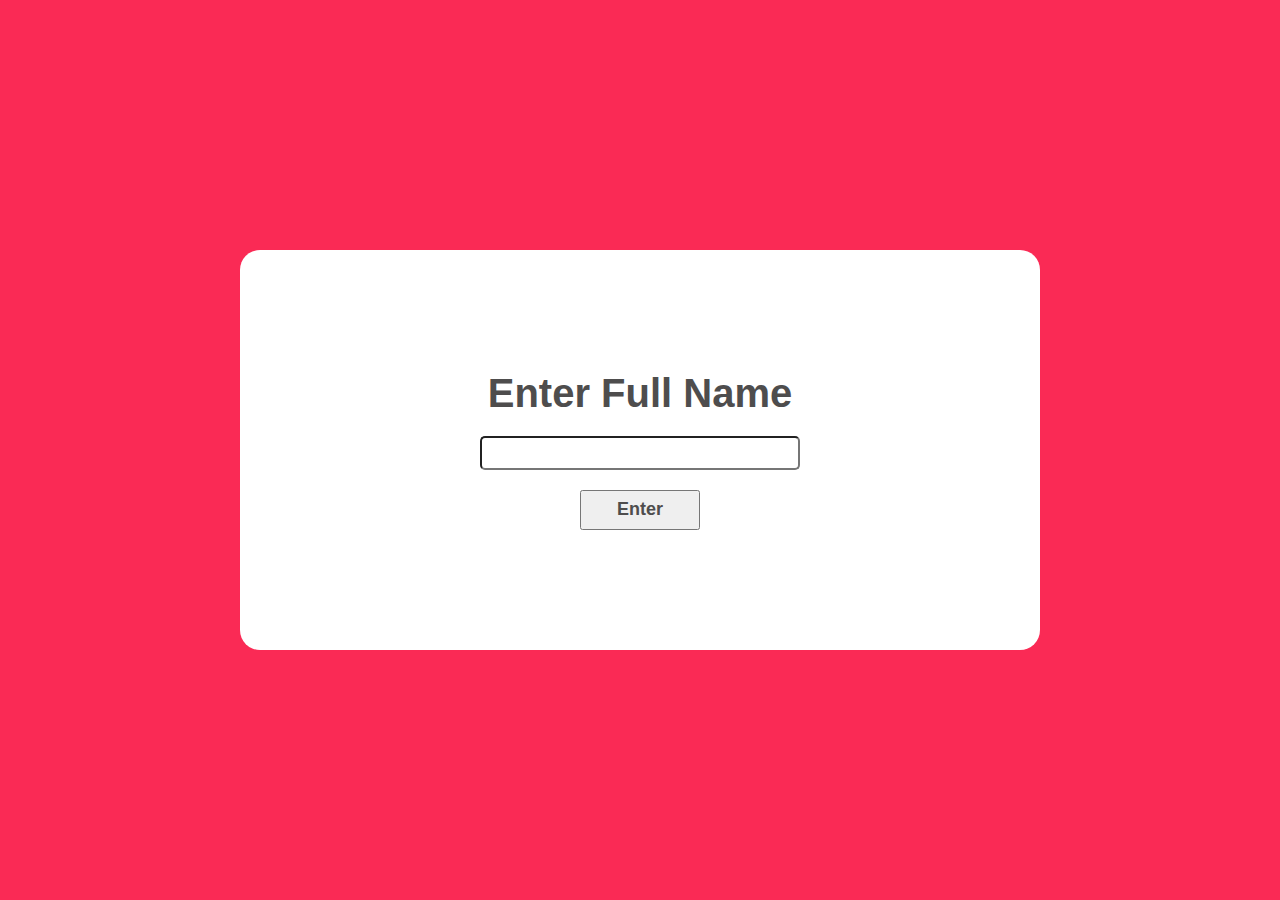
<file: index.html>
<!DOCTYPE html>
<html lang="en">
<head>
    <meta charset="UTF-8">
    <meta name="viewport" content="width=device-width, initial-scale=1.0">
    <title>Log in</title>
    <link rel="stylesheet" href="styles.css">
    <script src="login.js"></script>
</head>
<body class="main">
    <div class="login">
        <div>Enter Full Name</div>
        <input type="text" id="passwordInput">
        <button class="logbut" id="loginButton">Enter</button>
    </div>
</body>
</html>
</file>
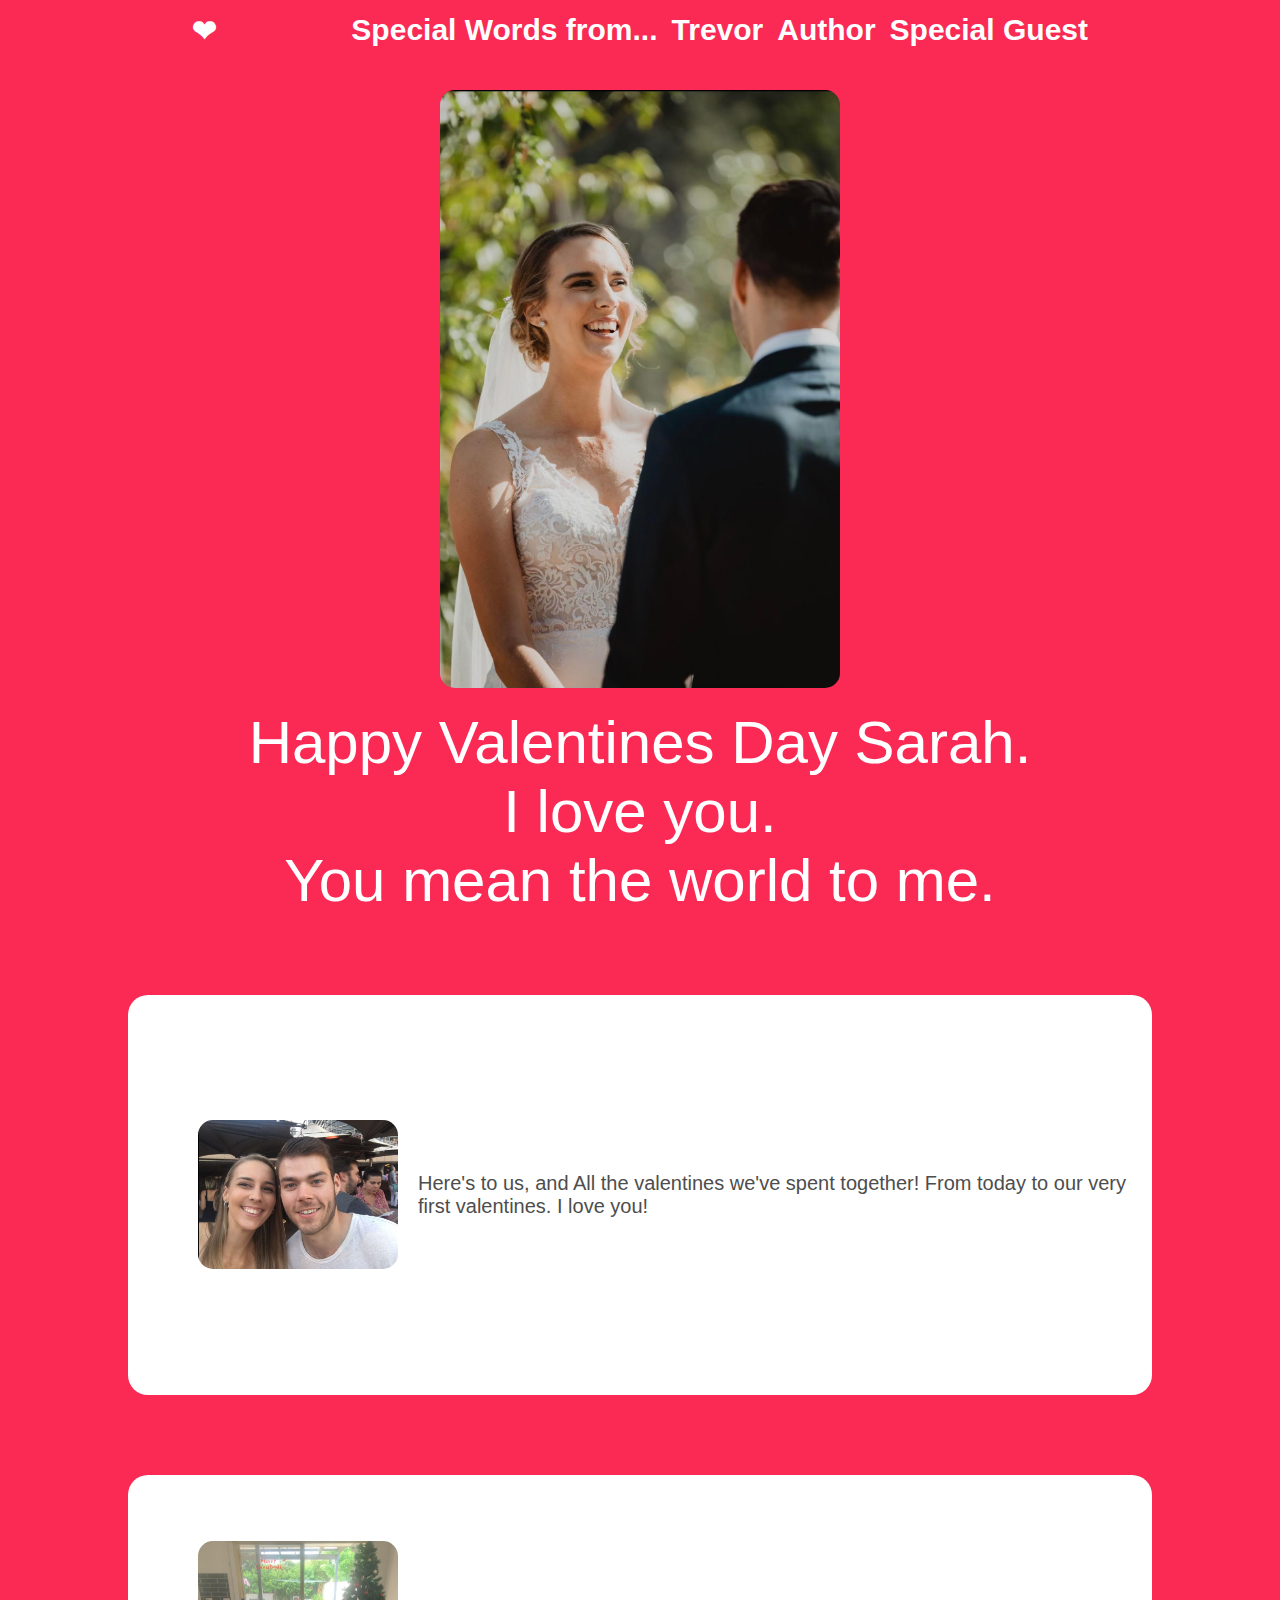
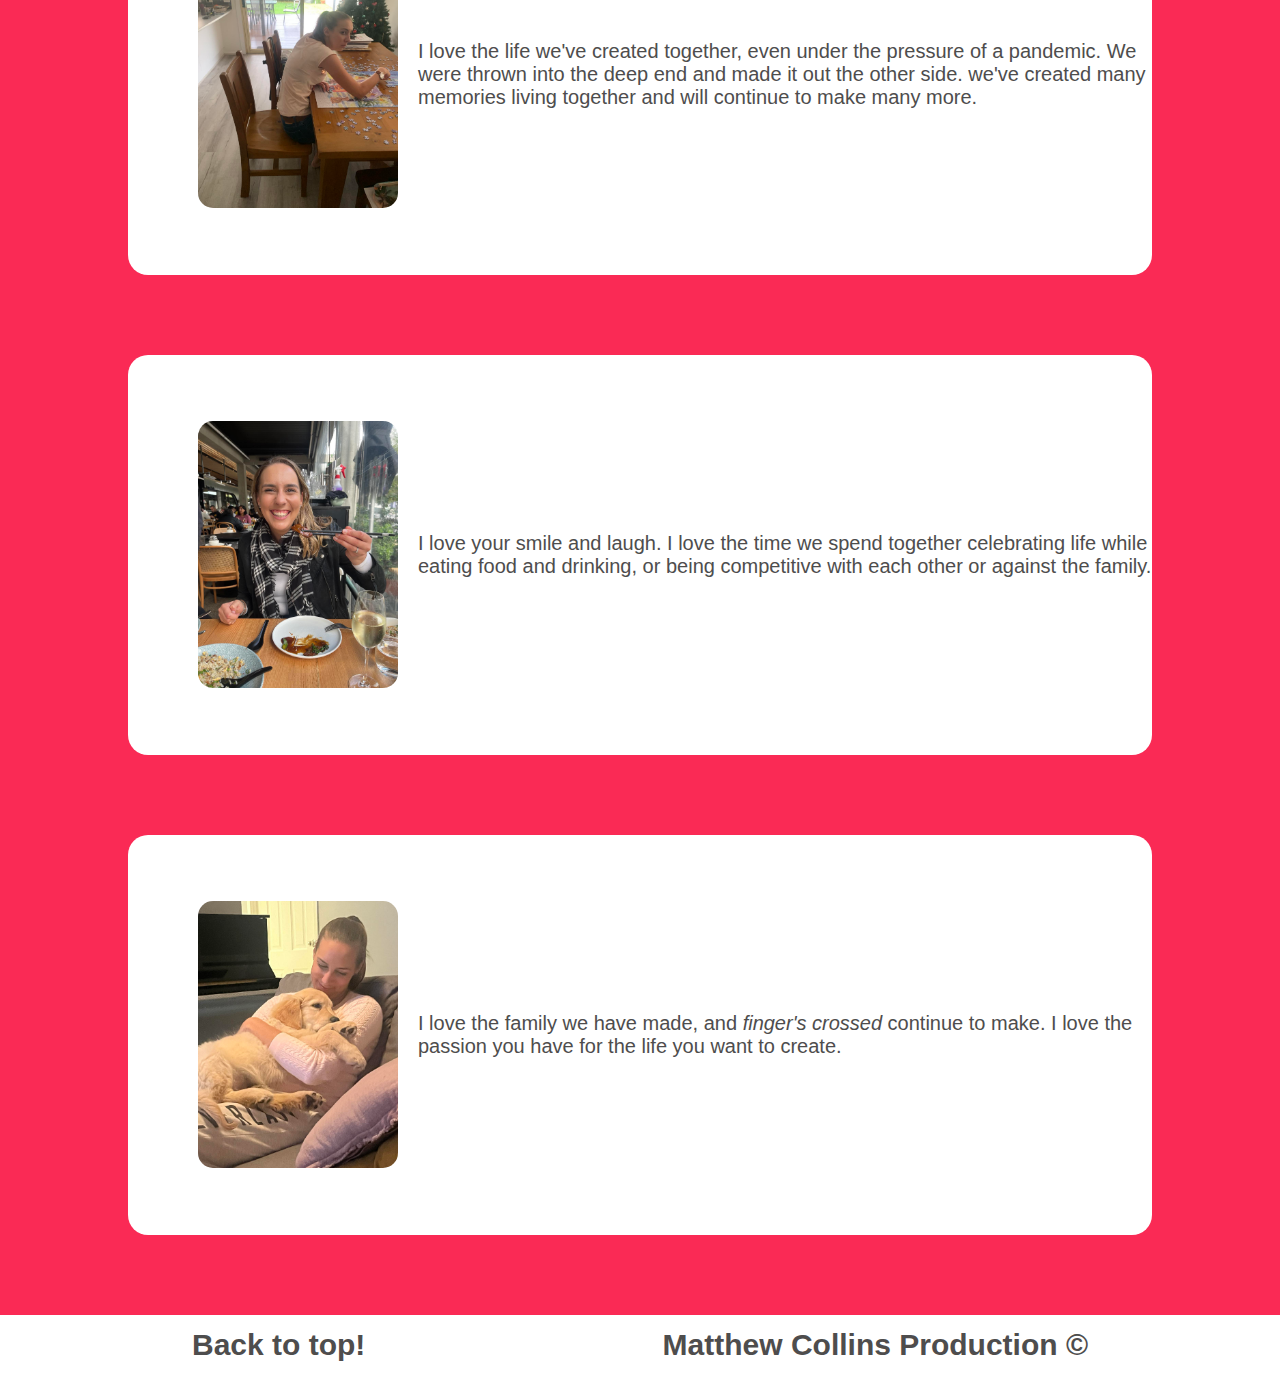
<file: main.html>
<!DOCTYPE html>
<html lang="en">
<head>
    <meta charset="UTF-8">
    <meta name="viewport" content="width=device-width, initial-scale=1.0">
    <title>Valentines</title>
    <link rel="stylesheet" href="styles.css">
    <script src="main.js"></script>
</head>
<body>
    <div class="header">
        <ul class="left">
            <li>❤</li>
        </ul>
        <ul class="right">
            <li>Special Words from...</li>
            <li><a href="./trevor.html">Trevor</a></li>
            <li><a href="./matt.html">Author</a></li>
            <li><a href="./taytay.html">Special Guest</a></li>
        </ul>
    </div>
    <div class="intro">
        <img src="./images/wedding.jpg" alt="Us" class="introimg">
        <p>Happy Valentines Day Sarah. <br> I love you. <br> You mean the world to me.</p>
    </div>    
    <div class="blurb">
        <img src="./images/valentines.jpg" alt="First Valentines" class="image">
        <div class="cardinfo">Here's to us, and All the valentines we've spent together! From today to our very first valentines. I love you!</div>
    </div>
    <div class="blurb">
        <img src="./images/xmas.jpg" alt="First Christmas" class="image">
        <div class="cardinfo">I love the life we've created together, even under the pressure of a pandemic. We were thrown into the deep end and made it out the other side.
            we've created many memories living together and will continue to make many more.
        </div>
    </div>
    <div class="blurb">
        <img src="./images/dinner.jpg" alt="Events" class="image">
        <div class="cardinfo">I love your smile and laugh. I love the time we spend together celebrating life while eating food and drinking,
            or being competitive with each other or against the family.
        </div>
    </div>
    <div class="blurb">
        <img src="./images/trevorlap.jpg" alt="Our Baby" class="image">
        <div class="cardinfo">I love the family we have made, and <i>finger's crossed</i> continue to make. I love the passion you have for the life you want to create.</div>
    </div>

    <div class="footer">
        <p id="backToTop" class="clickable">Back to top!</p>
        <p>Matthew Collins Production ©</p>
    </div>

</body>
</html>
</file>
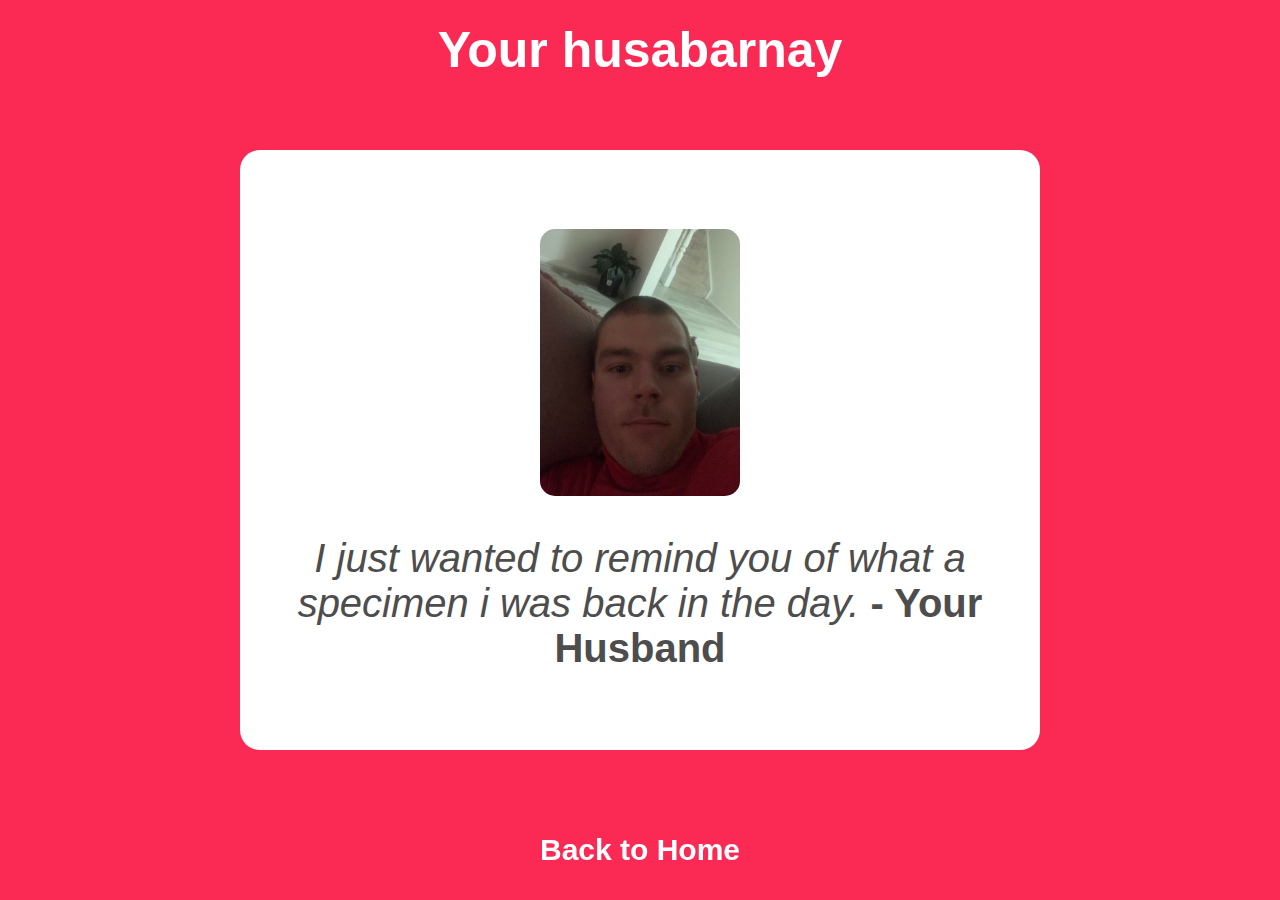
<file: matt.html>
<!DOCTYPE html>
<html lang="en">
<head>
    <meta charset="UTF-8">
    <meta name="viewport" content="width=device-width, initial-scale=1.0">
    <title>Husband</title>
    <link rel="stylesheet" href="styles.css">
    <script src="homepage.js"></script>
</head>


<body class="main">
    <div class="guestheader">Your husabarnay</div>
    <div class="guests">
        <img src="./images/matt.jpg" alt="Matthew" class="imageguest">
        <p><i>I just wanted to remind you of what a specimen i was back in the day.</i> - Your Husband</p>
    </div>
    <div class="guestfooter">
        <p class="clickable" id="backTop">Back to Home</p>
    </div>
</body>
</html>
</file>
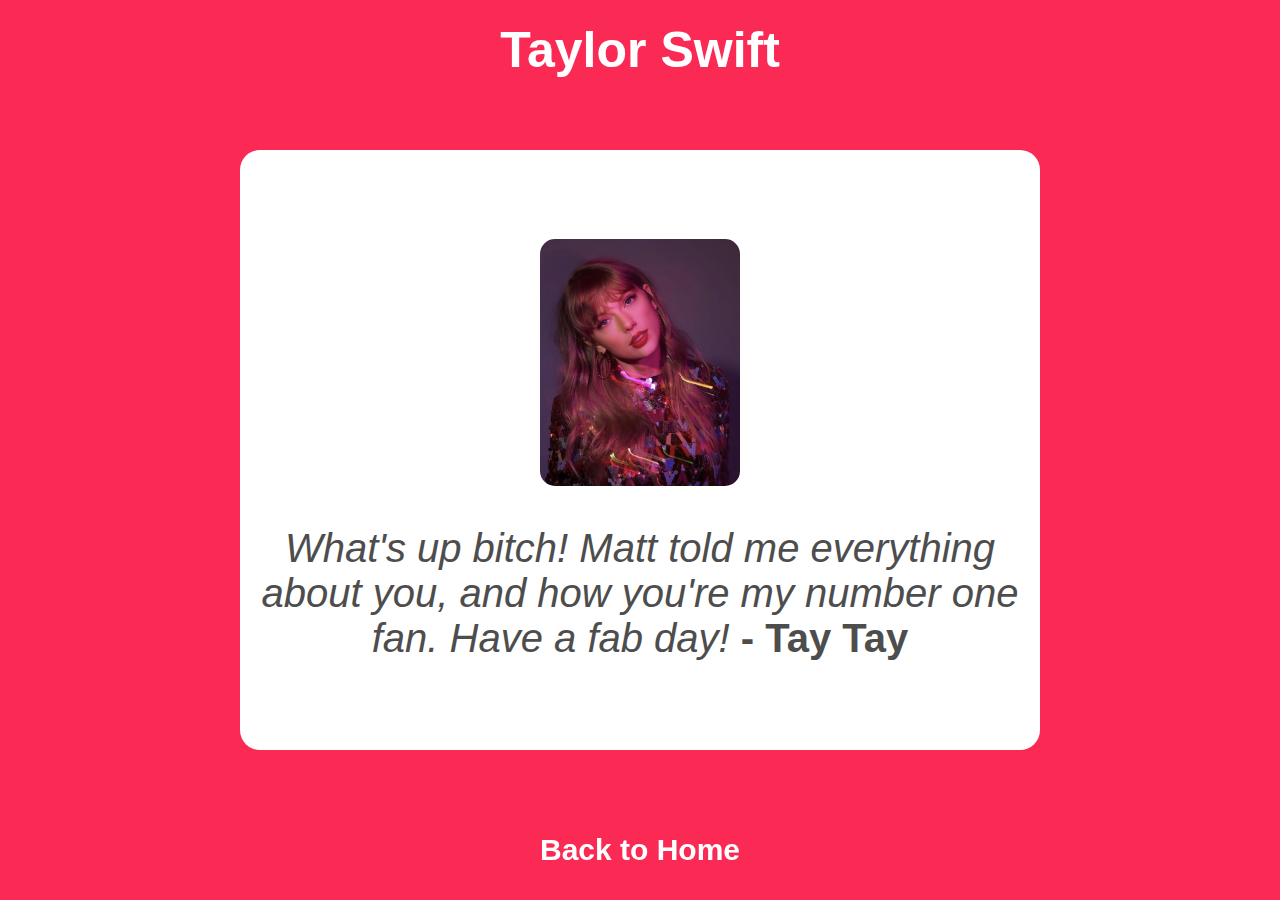
<file: taytay.html>
<!DOCTYPE html>
<html lang="en">
<head>
    <meta charset="UTF-8">
    <meta name="viewport" content="width=device-width, initial-scale=1.0">
    <title>Taylor Swift</title>
    <link rel="stylesheet" href="styles.css">
    <script src="homepage.js"></script>
</head>


<body class="main">
    <div class="guestheader">Taylor Swift</div>
    <div class="guests">
        <img src="./images/taytay.webp" alt="Taylor Swift" class="imageguest">
        <p><i>What's up bitch! Matt told me everything about you, and how you're my number one fan. Have a fab day!</i> - Tay Tay</p>
    </div>
    <div class="guestfooter">
        <p class="clickable" id="backTop">Back to Home</p>
    </div>
</body>
</html>
</file>
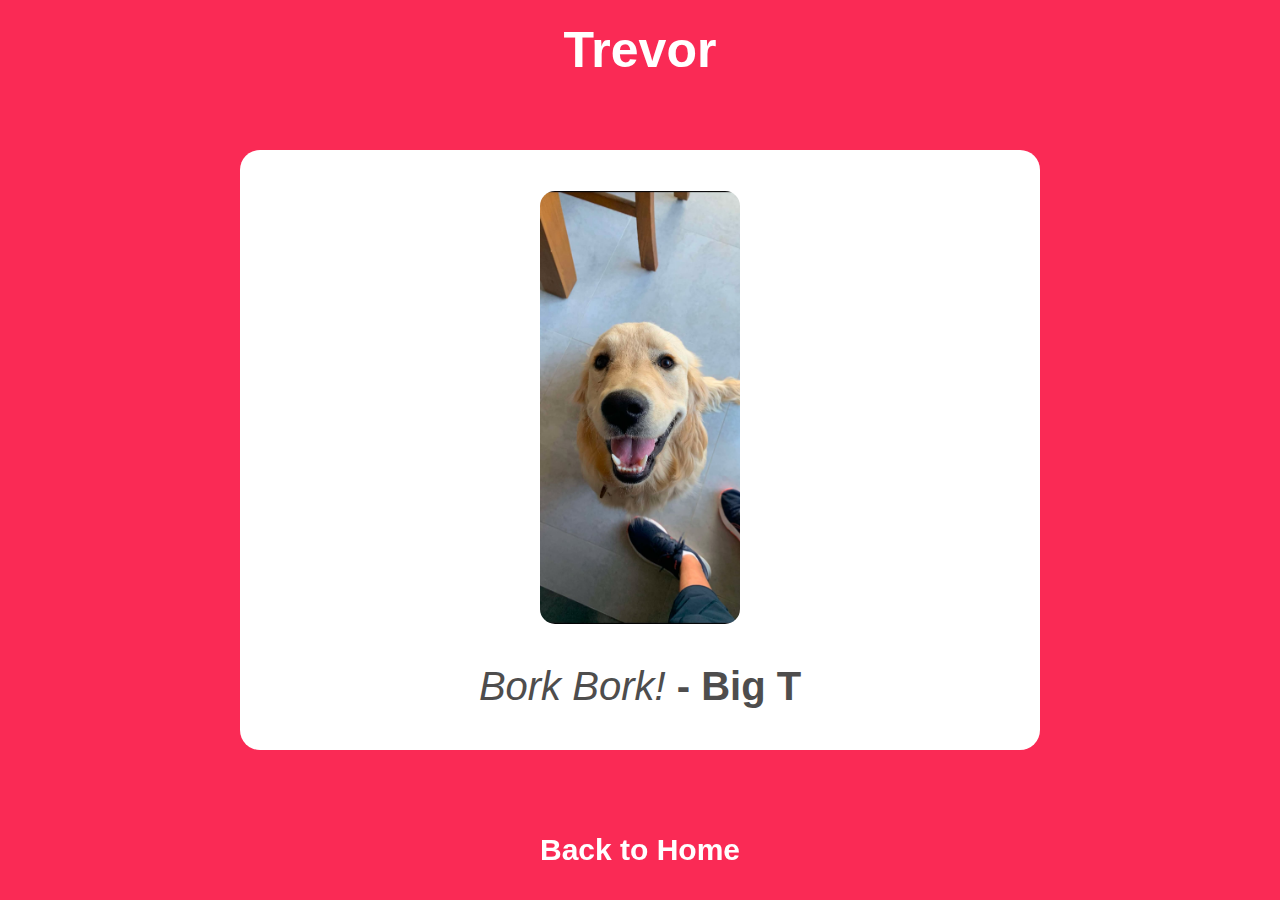
<file: trevor.html>
<!DOCTYPE html>
<html lang="en">
<head>
    <meta charset="UTF-8">
    <meta name="viewport" content="width=device-width, initial-scale=1.0">
    <title>Trevor</title>
    <link rel="stylesheet" href="styles.css">
    <script src="homepage.js"></script>
</head>


<body class="main">
    <div class="guestheader">Trevor</div>
    <div class="guests">
        <img src="./images/trevor.jpg" alt="Trevor" class="imageguest">
        <p><i>Bork Bork!</i> - Big T</p>
    </div>
    <div class="guestfooter">
        <p class="clickable" id="backTop">Back to Home</p>
    </div>
</body>
</html>
</file>
<file: styles.css>
* {
    margin: 0;
    padding: 0;
    font-family: sans-serif;
}

body {
    background-color: var(--bg);
    min-height: 100vh;
    box-sizing: border-box;
}

.header {
    height: 60px;
    display: flex;
    justify-content: space-between;
    align-items: center;
    margin: 0 15% 0 15%;
    font-size: 30px;
    color: white;
    font-weight: 800;
}

.footer {
    height: 60px;
    display: flex;
    justify-content: space-between;
    align-items: center;
    margin-top: 80px;
    font-size: 30px;
    font-weight: 800;
    background-color: white;
    color: #4e4d4d;
    padding: 0 15% 0 15%;
}

.intro {
    height: auto;
    margin: 30px 15% 0 15%;
    display: flex;
    flex-direction: column;
    justify-content: center;
    align-items: center;
    gap: 20px;
    font-size: 60px;
    color: white;
    text-align: center;
}

ul {
    list-style-type: none;
    display: flex;
    gap: 14px;
}

.header a {
    text-decoration: none;
    color: white;
}

.blurb {
    height: 400px;
    margin: 80px 10% 0 10%;
    background-color: white;
    border-radius: 20px;
    display: flex;
    align-items: center;
    gap: 20px;
}

.image {
    border-radius: 15px;
    height: auto;
    max-width: 200px;
    margin-left: 70px;
    flex-shrink: 0;
}

.cardinfo {
    font-size: 20px;
    flex-wrap: wrap;
    color: #4e4d4d;
}

:root {
    --bg: #FA2A55
}

.footer a {
    text-decoration: none;
    color: #4e4d4d;
}

.clickable {
    cursor: pointer;
}

.introimg {
    width: 400px;
    height: auto;
    border-radius: 15px;
}

.login {
    height: 400px;
    width: 800px;
    background-color: white;
    border-radius: 20px;
    display: flex;
    flex-direction: column;
    gap: 20px;
    align-items: center;
    justify-content: center;
    font-size: 40px;
    font-weight: 700;
    color: #4e4d4d;
}

.main {
    display: flex;
    justify-content: center;
    align-items: center;
}

input {
    width: 300px;
    height: 30px;
    line-height: 20px;
    border-radius: 5px;
    font-size: 18px;
    padding: 0 8px;
}

.logbut {
    width: 120px;
    height: 40px;
    font-size: 18px;
    font-weight: 600;
    color: #4e4d4d;
}

.guests {
    height: 600px;
    width: 800px;
    background-color: white;
    border-radius: 20px;
    display: flex;
    flex-direction: column;
    gap: 40px;
    align-items: center;
    justify-content: center;
    font-size: 40px;
    font-weight: 700;
    color: #4e4d4d;
    text-align: center;
}

.guestfooter {
    display: flex;
    height: 100px;
    justify-content: center;
    align-items: center;
    position: fixed;
    bottom: 0;
    right: 0;
    left: 0;
    font-size: 30px;
    color: white;
    font-weight: 700;
}

.guestheader {
    display: flex;
    height: 100px;
    justify-content: center;
    align-items: center;
    position: fixed;
    top: 0;
    right: 0;
    left: 0;
    font-size: 50px;
    color: white;
    font-weight: 700;
}

i {
    font-weight: 100;
}

.imageguest {
    border-radius: 15px;
    height: auto;
    max-width: 200px;
    flex-shrink: 0;
}
</file>
